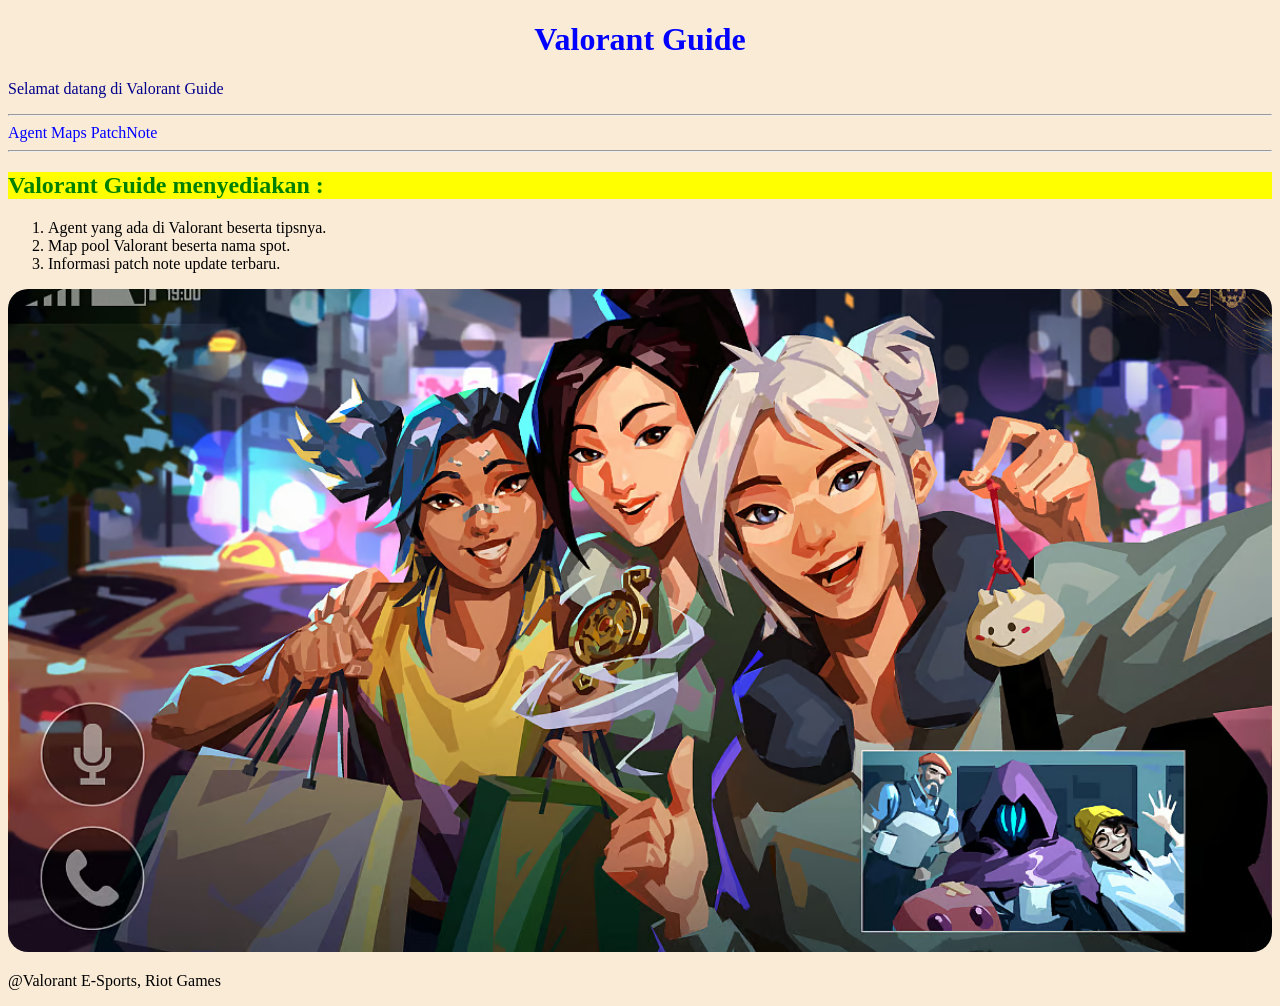
<file: index.html>
<!DOCTYPE html>
<html lang="en">
<head>
    <meta charset="UTF-8">
    <meta name="viewport" content="width=device-width, initial-scale=1.0">
    <title>Valorant Guide</title>
    <link rel="stylesheet" href="css/style.css">
    <h1 style="color:blue; text-align: center;">Valorant Guide</h1>
    <p id="p">Selamat datang di Valorant Guide</p>
    <hr>
    <a href="agent.html">Agent</a>
    <a href="maps.html">Maps</a>
    <a href="patchnote.html">PatchNote</a>
    <hr>
    <h2 class="bg-warning text-success">Valorant Guide menyediakan :</h2>
    <ol>
        <li>Agent yang ada di Valorant beserta tipsnya.</li>
        <li>Map pool Valorant beserta nama spot.</li>
        <li>Informasi patch note update terbaru.</li>
    </ol>

    <img src="images/afkgaming_2023-05_6c78ba2b-80ac-4fdc-a8d9-f067dc4c6c17_AFK_Cover_picture.avif" 
    alt="Wallpaper"width="100%" class="rounded">

    <p>@Valorant E-Sports, Riot Games</p>

</head>
<body>
    
</body>
</html>
</file>
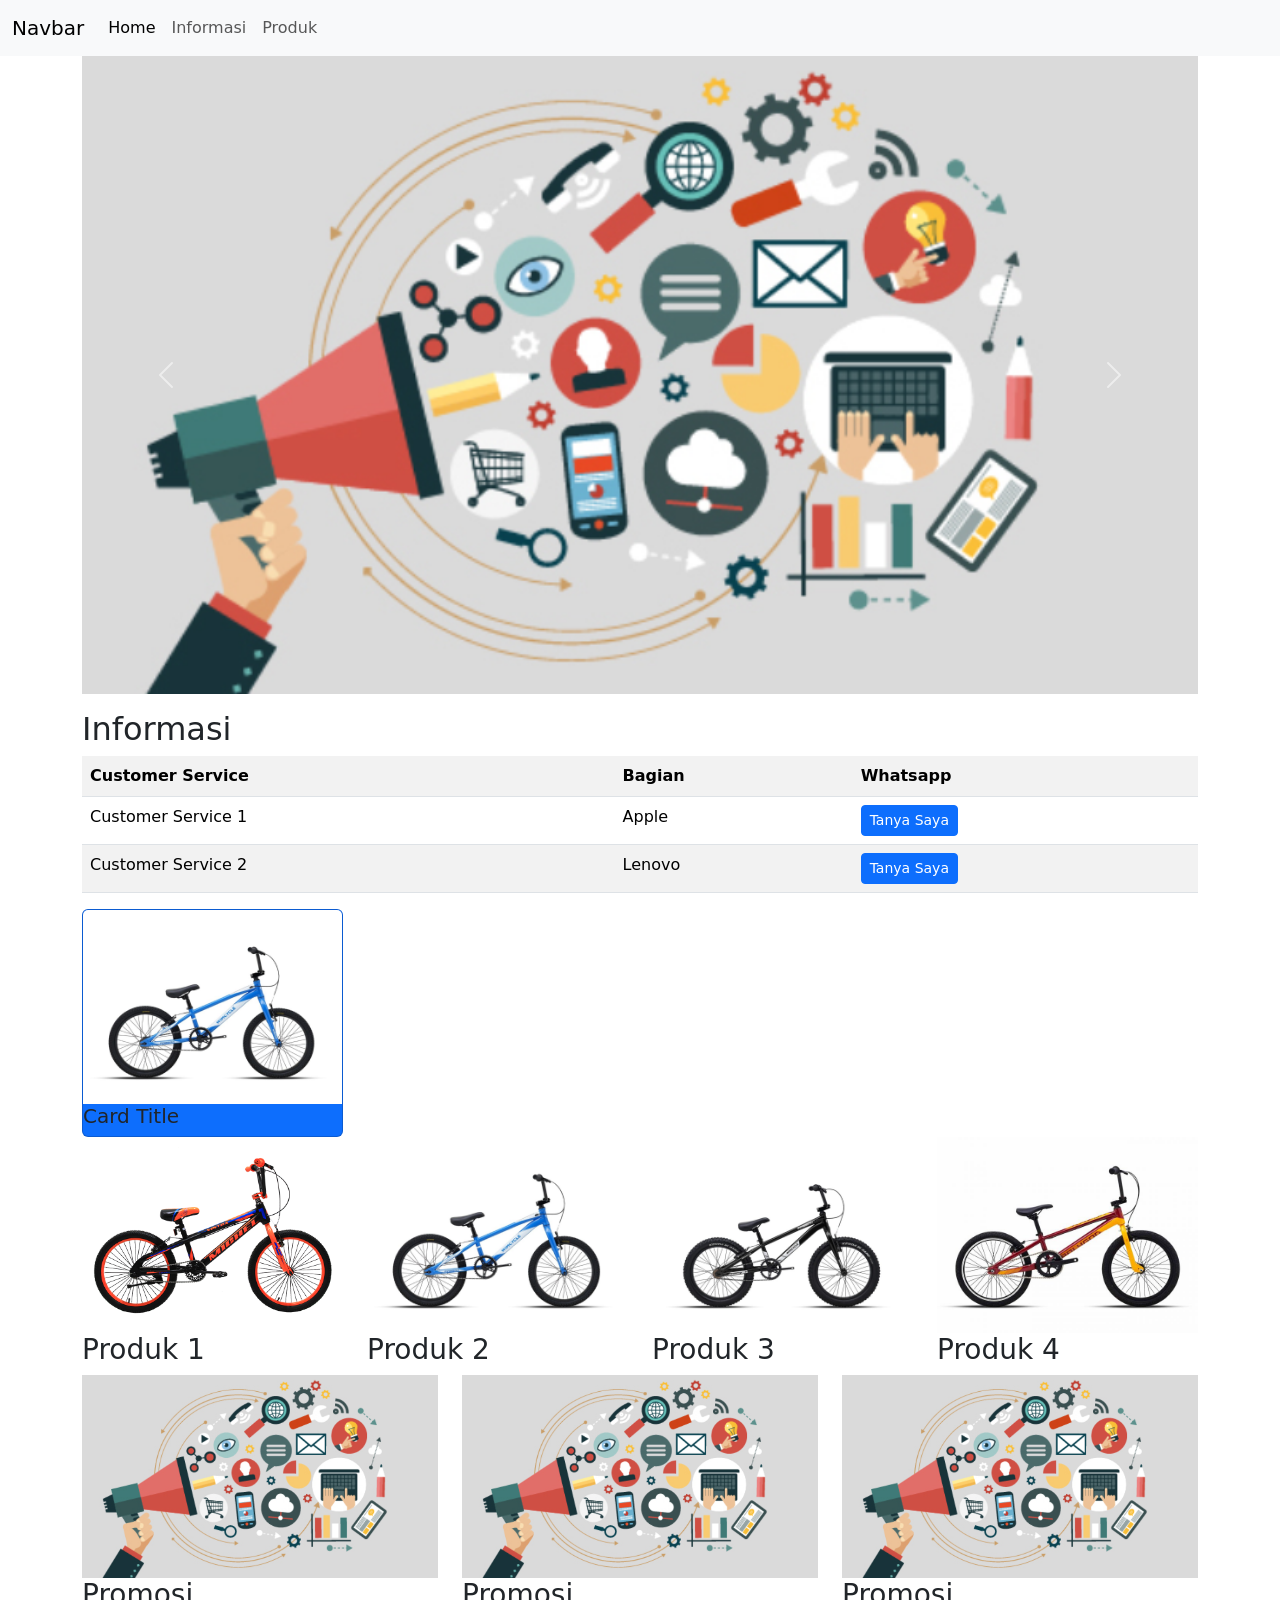
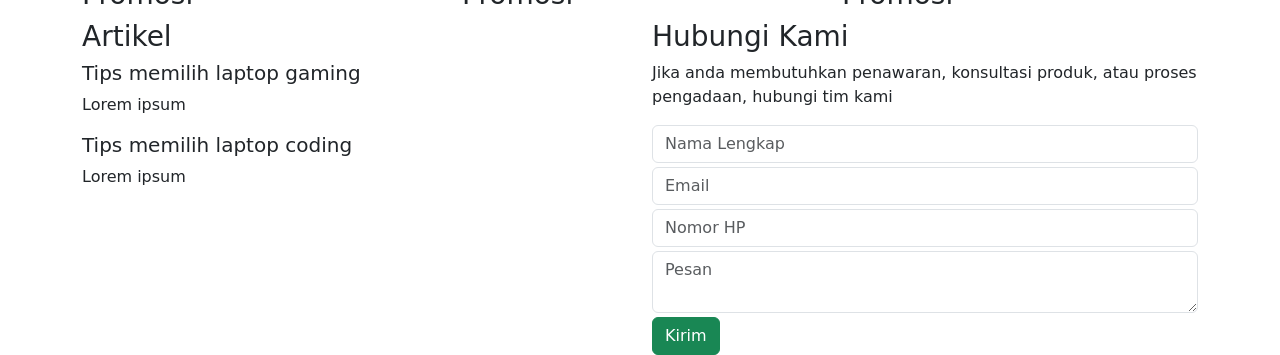
<file: bootstrap/index.html>
<!DOCTYPE html>
<html lang="en">
<head>
    <meta charset="UTF-8">
    <meta name="viewport" content="width=device-width, initial-scale=1.0">
    <title>Document</title>
    <link href="https://cdn.jsdelivr.net/npm/bootstrap@5.3.3/dist/css/bootstrap.min.css" rel="stylesheet" integrity="sha384-QWTKZyjpPEjISv5WaRU9OFeRpok6YctnYmDr5pNlyT2bRjXh0JMhjY6hW+ALEwIH" crossorigin="anonymous">
</head>
<body>
    <!-- Navbar -->
    <nav class="navbar navbar-expand-lg bg-body-tertiary">
        <div class="container-fluid">
          <a class="navbar-brand" href="#">Navbar</a>
          <button class="navbar-toggler" type="button" data-bs-toggle="collapse" data-bs-target="#navbarNav" aria-controls="navbarNav" aria-expanded="false" aria-label="Toggle navigation">
            <span class="navbar-toggler-icon"></span>
          </button>
          <div class="collapse navbar-collapse" id="navbarNav">
            <ul class="navbar-nav">
              <li class="nav-item">
                <a class="nav-link active" aria-current="page" href="indeks.html">Home</a>
              </li>
              <li class="nav-item">
                <a class="nav-link" href="informasi.html">Informasi</a>
              </li>
              <li class="nav-item">
                <a class="nav-link" href="produk.html">Produk</a>
              </li>
            </ul>
          </div>
        </div>
    </nav>

    <div class="container">
        <!-- Carousel -->
        <div id="carouselExampleInterval" class="carousel slide" data-bs-ride="carousel">
            <div class="carousel-inner">
              <div class="carousel-item active" data-bs-interval="10000">
                <img src="images/z9gkkk8dhx.png" class="d-block w-100" alt="...">
              </div>
              <div class="carousel-item" data-bs-interval="2000">
                <img src="images/z9gkkk8dhx.png" class="d-block w-100" alt="...">
              </div>
              <div class="carousel-item">
                <img src="images/z9gkkk8dhx.png" class="d-block w-100" alt="...">
              </div>
            </div>
            <button class="carousel-control-prev" type="button" data-bs-target="#carouselExampleInterval" data-bs-slide="prev">
              <span class="carousel-control-prev-icon" aria-hidden="true"></span>
              <span class="visually-hidden">Previous</span>
            </button>
            <button class="carousel-control-next" type="button" data-bs-target="#carouselExampleInterval" data-bs-slide="next">
              <span class="carousel-control-next-icon" aria-hidden="true"></span>
              <span class="visually-hidden">Next</span>
            </button>
          </div>

        <!-- Tabel Informasi -->
        <h2 class="mt-3">Informasi</h2>
        <table class="table table-striped">
            <tr>
                <th>Customer Service</th><th>Bagian</th><th>Whatsapp</th>
            </tr>
            <tr>
                <td>Customer Service 1</td><td>Apple</td>
                <td>
                    <a href="https://wa.me/628123456789" class="btn btn-primary btn-sm">Tanya Saya</a>
                </td>
            </tr>
            <tr>
                <td>Customer Service 2</td><td>Lenovo</td>
                <td>
                    <a href="https://wa.me/628123456789" class="btn btn-primary btn-sm">Tanya Saya</a>
                </td>
            </tr>
        </table>

        <!-- Card -->
        <div class="row">
            <div class="col-lg-3">
                <div class="card bg-primary">
                    <img src="images/MY23-FIREBIRD-2.0-OCEAN-BLUE-1200x900.jpg" 
                    class="card-img-top" alt="">
                    <div>
                        <h5>Card Title</h5>
                    </div>
                </div>
            </div>
        </div>

        <!-- Img Produk -->
        <div class="row">
            <div class="col-lg-3 col-sm-6">
                <img src="images/208-wx3ZkwWVks.png" alt="" class="img-fluid">
                <h3>Produk 1</h3>
            </div>
            <div class="col-lg-3 col-sm-6">
                <img src="images/MY23-FIREBIRD-2.0-OCEAN-BLUE-1200x900.jpg" alt="" class="img-fluid">
                <h3>Produk 2</h3>
            </div>
            <div class="col-lg-3 col-sm-6">
                <img src="images/MY23-FIREBIRD-3.0-BLACK-P-1200x900.jpg" alt="" class="img-fluid">
                <h3>Produk 3</h3>
            </div>
            <div class="col-lg-3 col-sm-6">
                <img src="images/pa00899.jpg" alt="" class="img-fluid">
                <h3>Produk 4</h3>
            </div>
        </div>
        <!-- Img Promosi -->
        <div class="row">
            <div class="col-lg-4 col-sm-12">
                <img src="images/z9gkkk8dhx.png" alt="" class="img-fluid">
                <h3>Promosi</h3>
            </div>
            <div class="col-lg-4 col-sm-12">
                <img src="images/z9gkkk8dhx.png" alt="" class="img-fluid">
                <h3>Promosi</h3>
            </div>
            <div class="col-lg-4 col-sm-12">
                <img src="images/z9gkkk8dhx.png" alt="" class="img-fluid">
                <h3>Promosi</h3>
            </div>
        </div>
        <!-- Artikel dan hubungi kami -->
        <div class="row">
            <div class="col-lg-6 col-sm-12">
                <h3>Artikel</h3>
                <h5>Tips memilih laptop gaming</h5>
                <p>Lorem ipsum</p>
                <h5>Tips memilih laptop coding</h5>
                <p>Lorem ipsum</p>
            </div>
            <div class="col-lg-6 col-sm-12">
                <h3>Hubungi Kami</h3>
                <p>Jika anda membutuhkan penawaran, konsultasi produk, atau proses pengadaan, hubungi tim kami</p>
                <form action="" method="post">
                    <input type="text" name="nama" id="nama" class="form-control" placeholder="Nama Lengkap">
                    <input type="email" name="email" id="email" class="form-control mt-1" placeholder="Email">
                    <input type="text" name="hp" id="hp" class="form-control mt-1" placeholder="Nomor HP">
                    <textarea name="pesan" id="pesan" class="form-control mt-1" placeholder="Pesan"></textarea>
                    <button type="submit" class="btn btn-success mt-1">Kirim</button>
                </form>
            </div>
        </div>
    </div>
    <script src="https://cdn.jsdelivr.net/npm/bootstrap@5.3.3/dist/js/bootstrap.bundle.min.js" integrity="sha384-YvpcrYf0tY3lHB60NNkmXc5s9fDVZLESaAA55NDzOxhy9GkcIdslK1eN7N6jIeHz" crossorigin="anonymous"></script>
</body>
</html>
</file>
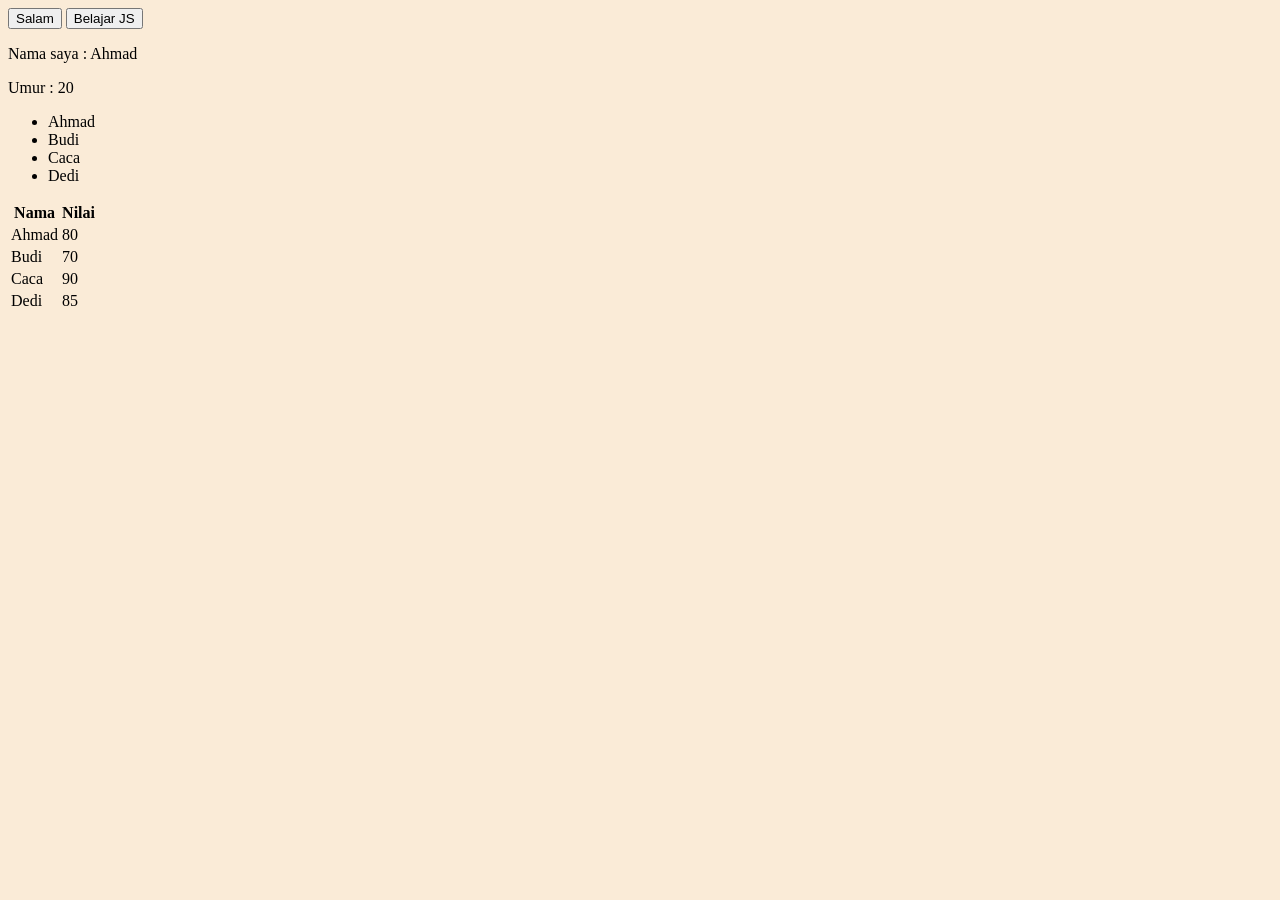
<file: js/index.html>
<!DOCTYPE html>
<html lang="en">
<head>
    <meta charset="UTF-8">
    <meta name="viewport" content="width=device-width, initial-scale=1.0">
    <title>Belajar Javascript</title>
</head>
<body>
    <!-- Inline -->
    <button onclick="alert('Selamat Siang')">Salam</button>
    <button id="btn">Belajar JS</button>
    <p id="nama"></p>
    <p id="umur"></p>
    <ul id="mahasiswa"></ul>
    <table>
        <thead><tr><th>Nama</th><th>Nilai</th></tr></thead>
        <tbody id="nilai"></tbody>
    </table>

    <ul id="quotes"></ul>

    <!-- Internal -->
    <script>
        const btn = document.getElementById('btn');
        btn.onclick = function(){
            alert('Selamat Belajar Javascript')
        }
    </script>

    <!-- External -->
    <script src="script.js"></script>
    
</body>
</html>
</file>
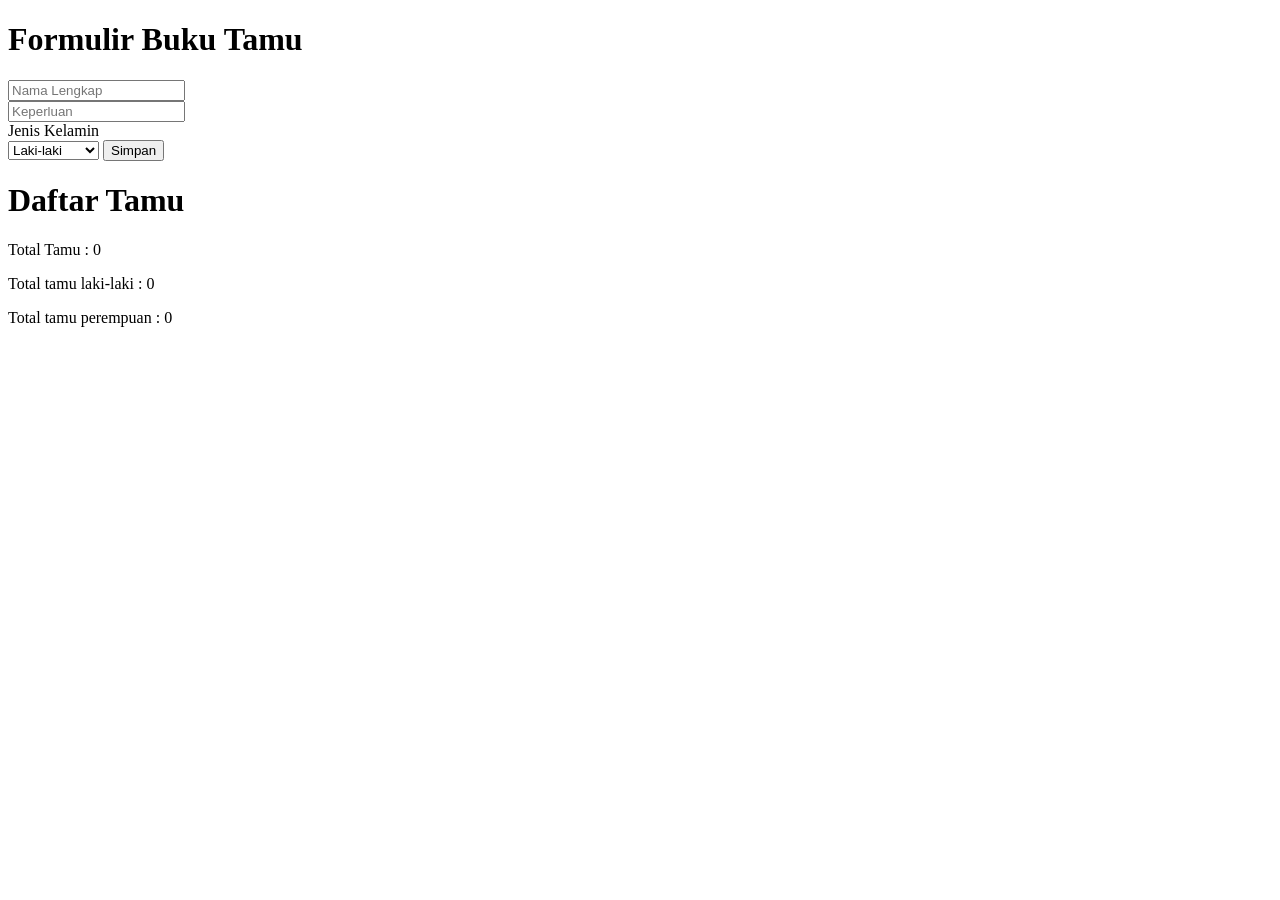
<file: localstorage/index.html>
<!DOCTYPE html>
<html lang="en">
<head>
    <meta charset="UTF-8">
    <meta name="viewport" content="width=device-width, initial-scale=1.0">
    <title>Local Storage</title>
</head>
<body>
    <h1>Formulir Buku Tamu</h1>
    <input type="text" id="nama" placeholder="Nama Lengkap"> <br>
    <input type="text" id="keperluan" placeholder="Keperluan"> <br>
    Jenis Kelamin <br>
    <select id="jk">
        <option value="L">Laki-laki</option>
        <option value="P">Perempuan</option>
    </select>
    <button onclick="simpan()">Simpan</button>

    <h1>Daftar Tamu</h1>
    <ul id="daftar_tamu"></ul>

    <p id="total_tamu"></p>
    <p id="tamu_laki"></p>
    <p id="tamu_perempuan"></p>

    <script src="script.js"></script>
    
</body>
</html>
</file>
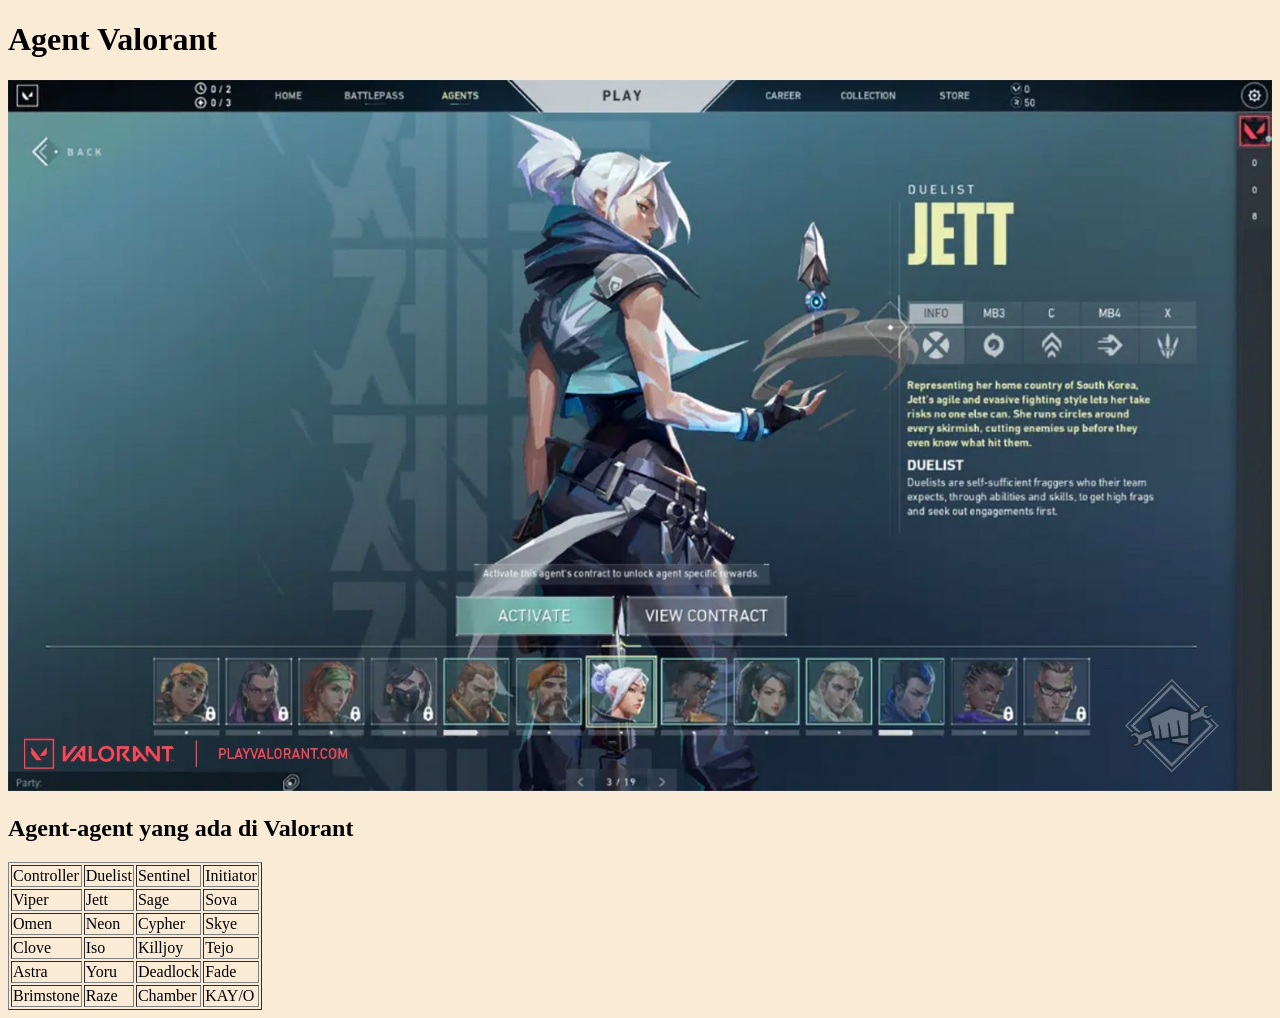
<file: agent.html>
<!DOCTYPE html>
<html lang="en">
<head>
    <meta charset="UTF-8">
    <meta name="viewport" content="width=device-width, initial-scale=1.0">
    <title>Agent</title>
    <link rel="stylesheet" href="css/style.css">
</head>
<body>
    <h1>Agent Valorant</h1>

    <img src="images/af8618ac0d1565363a107aac8294360226b6b2a2-1920x1080.jpg" 
    alt="WallpaperAgent"width="100%">

    <h2>Agent-agent yang ada di Valorant</h2>
    <table border="1">
        <tr>
            <td>Controller</td>
            <td>Duelist</td>
            <td>Sentinel</td>
            <td>Initiator</td>
        </tr>
        <tr>
            <td>Viper</td>
            <td>Jett</td>
            <td>Sage</td>
            <td>Sova</td>
        </tr>
        <tr>
            <td>Omen</td>
            <td>Neon</td>
            <td>Cypher</td>
            <td>Skye</td>
        </tr>
        <tr>
            <td>Clove</td>
            <td>Iso</td>
            <td>Killjoy</td>
            <td>Tejo</td>
        </tr>
        <tr>
            <td>Astra</td>
            <td>Yoru</td>
            <td>Deadlock</td>
            <td>Fade</td>
        </tr>
        <tr>
            <td>Brimstone</td>
            <td>Raze</td>
            <td>Chamber</td>
            <td>KAY/O</td>
        </tr>
    </table>
</body>
</html>
</file>
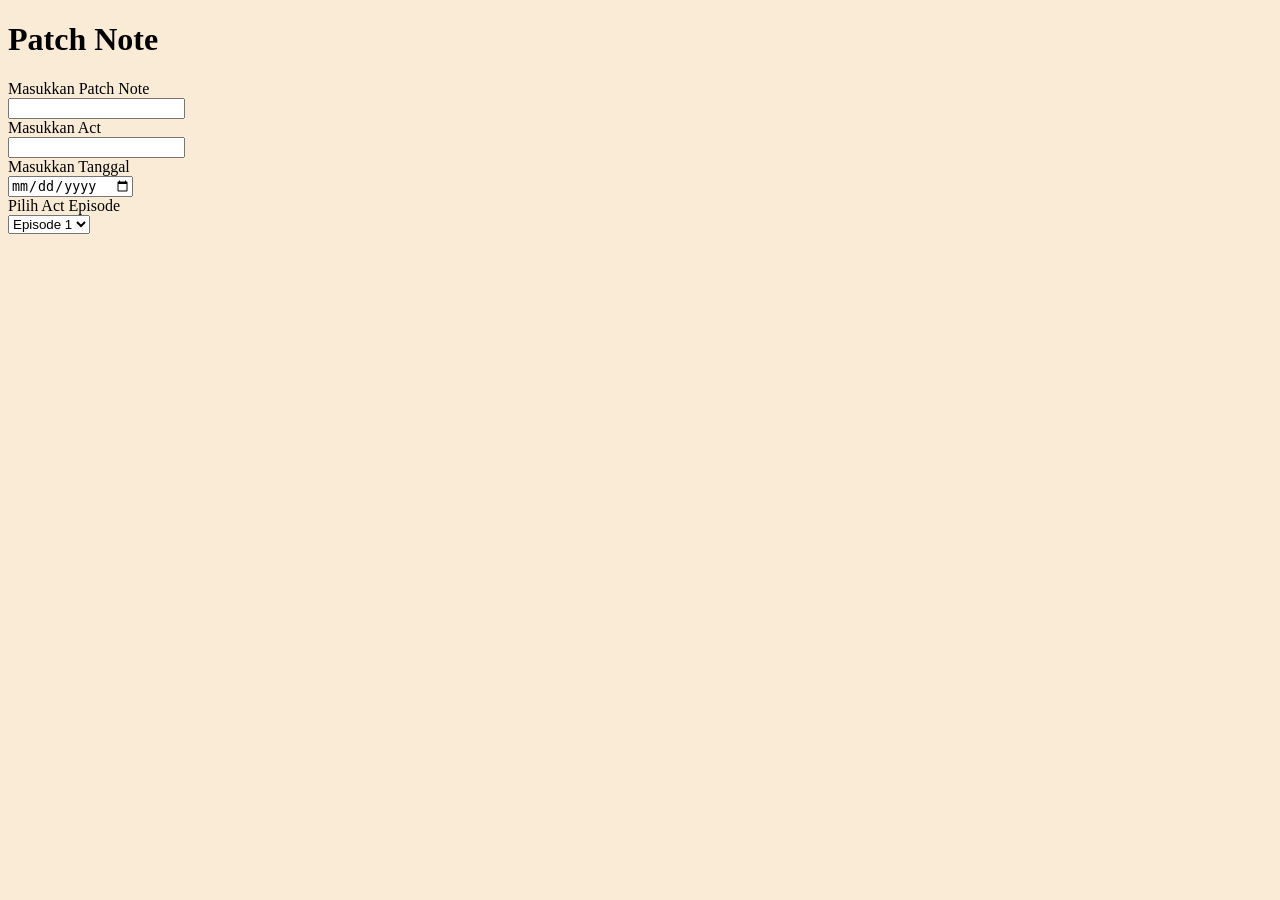
<file: patchnote.html>
<!DOCTYPE html>
<html lang="en">
<head>
    <meta charset="UTF-8">
    <meta name="viewport" content="width=device-width, initial-scale=1.0">
    <title>Patchnote</title>
    <link rel="stylesheet" href="css/style.css">
</head>
<body>
    <h1>Patch Note</h1>
    <form action="proses.php" method="post">
        Masukkan Patch Note <br>
        <input type="text" name="nama" id="nama" required> <br>
        Masukkan Act <br>
        <input type="text" name="actEpisode" id="actEpisode"> <br>
        Masukkan Tanggal <br>
        <input type="date" name="tanggal" id="tanggal"> <br>
        Pilih Act Episode <br>
        <select name="episode" id="episode">
            <option value="Eps1">Episode 1</option>
            <option value="Eps2">Episode 2</option>
            <option value="Eps3">Episode 3</option>
            <option value="Eps4">Episode 4</option>
            <option value="Eps5">Episode 5</option>
            <option value="Eps6">Episode 6</option>
            <option value="Eps7">Episode 7</option>
            <option value="Eps8">Episode 8</option>
        </select>

    </form>
</body>
</html>
</file>
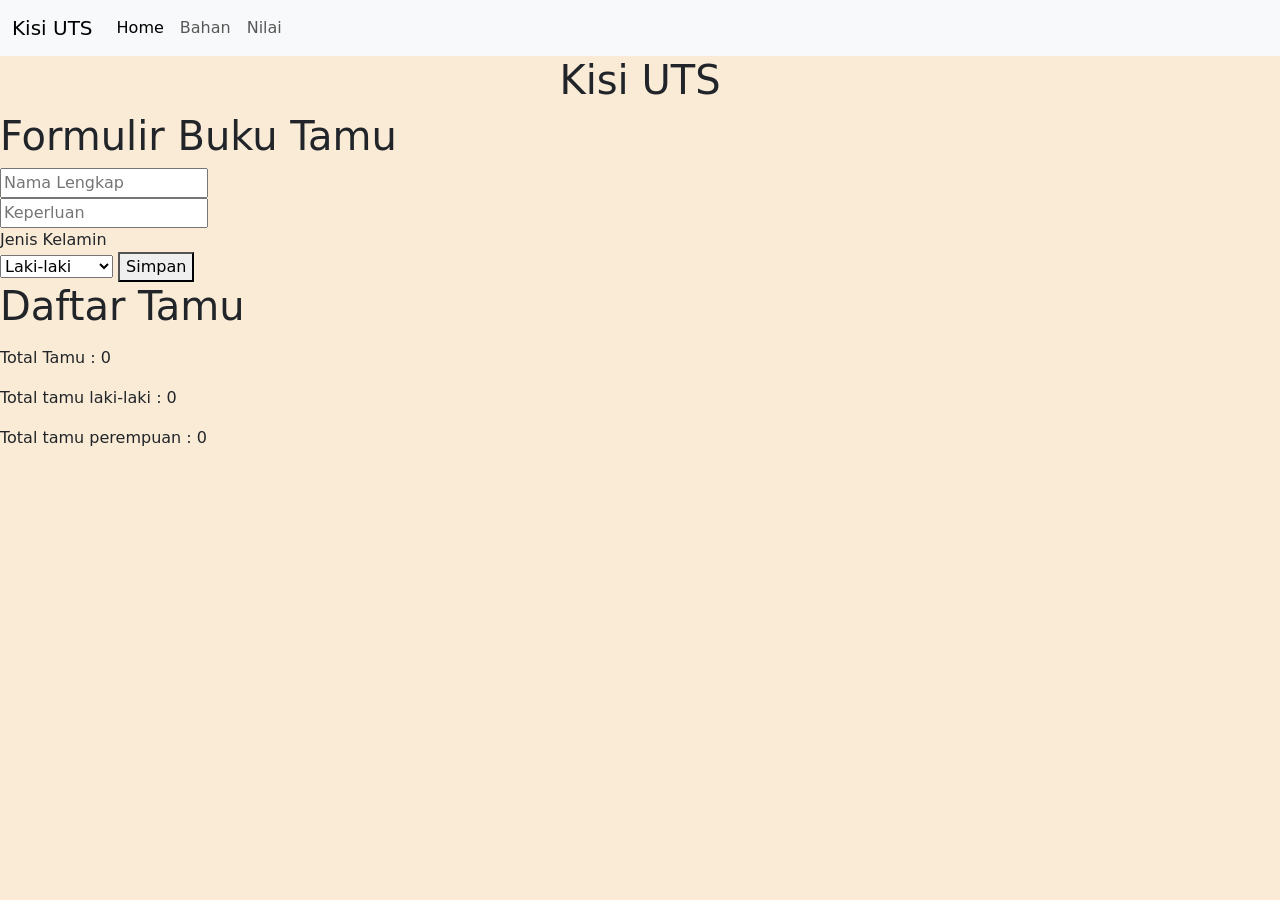
<file: kisiUTS/kisiuts.html>
<!DOCTYPE html>
<html lang="en">
<head>
    <meta charset="UTF-8">
    <meta name="viewport" content="width=device-width, initial-scale=1.0">
    <title>Kisi UTS</title>
    <link href="https://cdn.jsdelivr.net/npm/bootstrap@5.3.3/dist/css/bootstrap.min.css" rel="stylesheet" integrity="sha384-QWTKZyjpPEjISv5WaRU9OFeRpok6YctnYmDr5pNlyT2bRjXh0JMhjY6hW+ALEwIH" crossorigin="anonymous">
</head>
<body>
    <!-- Navbar -->
    <nav class="navbar navbar-expand-lg bg-body-tertiary">
        <div class="container-fluid">
          <a class="navbar-brand" href="#">Kisi UTS</a>
          <button class="navbar-toggler" type="button" data-bs-toggle="collapse" data-bs-target="#navbarNav" aria-controls="navbarNav" aria-expanded="false" aria-label="Toggle navigation">
            <span class="navbar-toggler-icon"></span>
          </button>
          <div class="collapse navbar-collapse" id="navbarNav">
            <ul class="navbar-nav">
              <li class="nav-item">
                <a class="nav-link active" aria-current="page" href="kisiuts.html">Home</a>
              </li>
              <li class="nav-item">
                <a class="nav-link" href="informasi.html">Bahan</a>
              </li>
              <li class="nav-item">
                <a class="nav-link" href="produk.html">Nilai</a>
              </li>
            </ul>
          </div>
        </div>
    </nav>

    <div class="container">
        <h1 class="text-center">
            Kisi UTS
        </h1>

        <div class="row" id="gempabumi15"></div>
    </div>

    <h1>Formulir Buku Tamu</h1>
    <input type="text" id="nama" placeholder="Nama Lengkap"> <br>
    <input type="text" id="keperluan" placeholder="Keperluan"> <br>
    Jenis Kelamin <br>
    <select id="jk">
        <option value="L">Laki-laki</option>
        <option value="P">Perempuan</option>
    </select>
    <button onclick="simpan()">Simpan</button>

    <h1>Daftar Tamu</h1>
    <ul id="daftar_tamu"></ul>

    <p id="total_tamu"></p>
    <p id="tamu_laki"></p>
    <p id="tamu_perempuan"></p>

    <ul id="quotes"></ul>

    <script src="script.js"></script>
</body>
</html>
</file>
<file: css/style.css>
/* Elemen Selector */
body{
    background-color: antiquewhite;
    font-family: verdana;
}
p{
    color:black;
}
a{
    text-decoration: none;
    color:blue;
}
a:hover{
    color:black;
    text-decoration: underline;
}
.rounded{
    border-radius: 20px;
}

/*Class Selector*/
.bg-warning{
    background-color: yellow;
}
.text-success{
    color:green;
}

/*ID Selector*/
#p{
    color:darkblue
}
</file>
